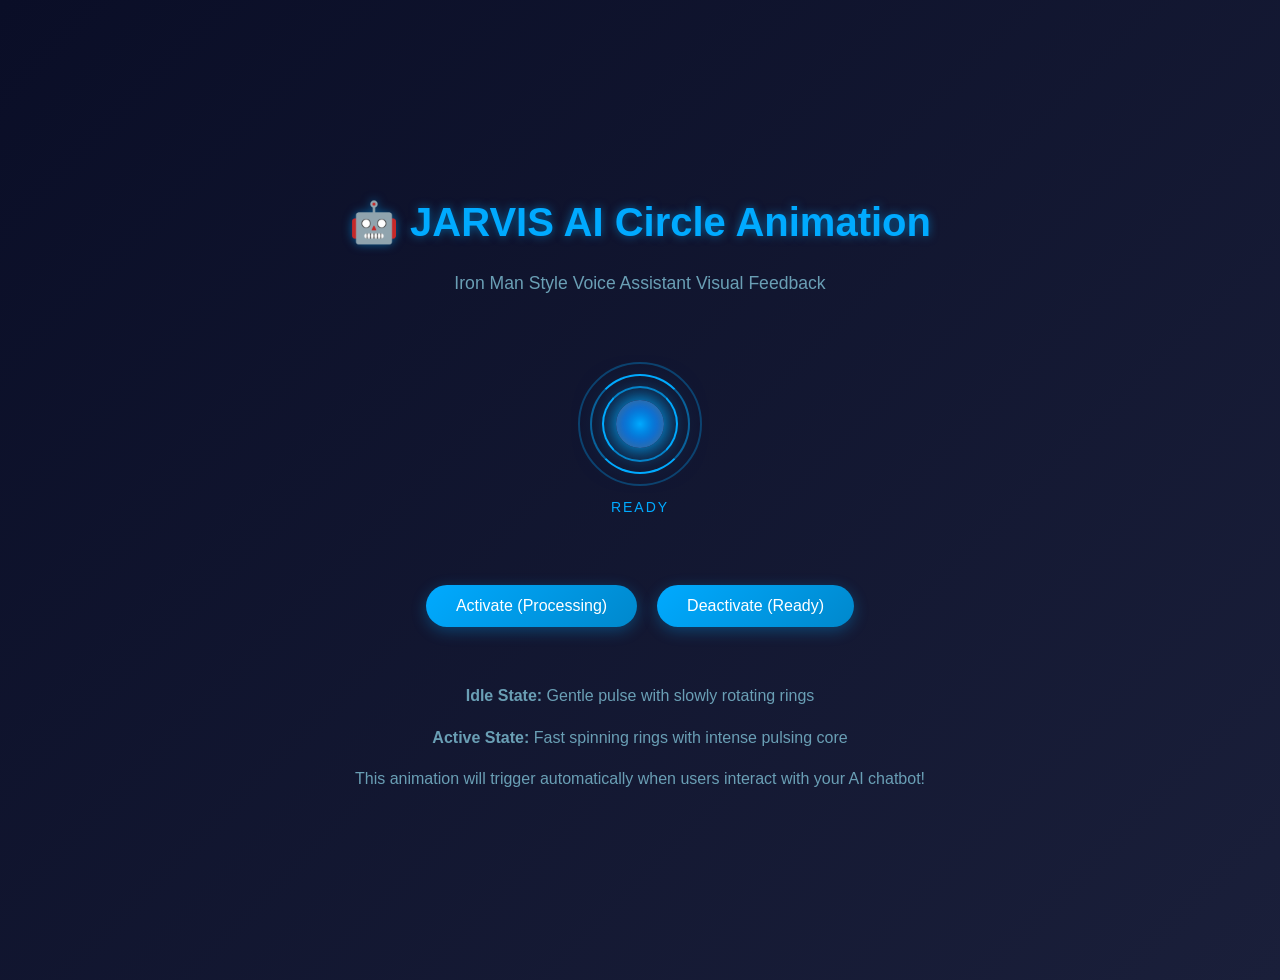
<file: jarvis-preview.html>
<!DOCTYPE html>
<html lang="en">
<head>
    <meta charset="UTF-8">
    <meta name="viewport" content="width=device-width, initial-scale=1.0">
    <title>JARVIS Animation Preview</title>
    <style>
        body {
            margin: 0;
            padding: 40px;
            background: linear-gradient(135deg, #0a0e27 0%, #1a1f3a 100%);
            font-family: 'Segoe UI', Tahoma, Geneva, Verdana, sans-serif;
            color: #fff;
            min-height: 100vh;
            display: flex;
            flex-direction: column;
            align-items: center;
            justify-content: center;
        }
        
        h1 {
            color: #00aaff;
            text-align: center;
            margin-bottom: 10px;
            font-size: 2.5em;
            text-shadow: 0 0 10px rgba(0, 170, 255, 0.5);
        }
        
        .subtitle {
            color: #6a9fb5;
            text-align: center;
            margin-bottom: 40px;
            font-size: 1.1em;
        }
        
        /* JARVIS Animation Styles */
        .jarvis-container {
            display: flex;
            flex-direction: column;
            align-items: center;
            margin: 30px 0;
        }

        .jarvis-circle {
            position: relative;
            width: 120px;
            height: 120px;
            display: flex;
            align-items: center;
            justify-content: center;
        }

        .jarvis-ring {
            position: absolute;
            border-radius: 50%;
            border: 2px solid transparent;
        }

        .ring-1 {
            width: 100%;
            height: 100%;
            border-color: rgba(0, 170, 255, 0.3);
            animation: rotate-cw 3s linear infinite;
        }

        .ring-2 {
            width: 80%;
            height: 80%;
            border-color: rgba(0, 170, 255, 0.5);
            border-top-color: #00aaff;
            border-bottom-color: #00aaff;
            animation: rotate-ccw 2s linear infinite;
        }

        .ring-3 {
            width: 60%;
            height: 60%;
            border-color: rgba(0, 170, 255, 0.7);
            border-left-color: #00aaff;
            border-right-color: #00aaff;
            animation: rotate-cw 1.5s linear infinite;
        }

        .jarvis-core {
            width: 40%;
            height: 40%;
            background: radial-gradient(circle, #00aaff 0%, #0066cc 50%, #003366 100%);
            border-radius: 50%;
            box-shadow: 0 0 20px #00aaff, 0 0 40px rgba(0, 170, 255, 0.5), inset 0 0 15px rgba(255, 255, 255, 0.3);
            animation: pulse-glow 2s ease-in-out infinite;
        }

        .jarvis-status {
            margin-top: 15px;
            font-size: 14px;
            color: #00aaff;
            text-transform: uppercase;
            letter-spacing: 2px;
        }

        /* Animations */
        @keyframes rotate-cw {
            from { transform: rotate(0deg); }
            to { transform: rotate(360deg); }
        }

        @keyframes rotate-ccw {
            from { transform: rotate(360deg); }
            to { transform: rotate(0deg); }
        }

        @keyframes pulse-glow {
            0%, 100% { 
                transform: scale(1);
                box-shadow: 0 0 20px #00aaff, 0 0 40px rgba(0, 170, 255, 0.5);
            }
            50% { 
                transform: scale(1.1);
                box-shadow: 0 0 30px #00aaff, 0 0 60px rgba(0, 170, 255, 0.7);
            }
        }

        /* Active/Thinking State */
        .jarvis-circle.active .ring-1 { animation-duration: 0.5s; }
        .jarvis-circle.active .ring-2 { animation-duration: 0.3s; }
        .jarvis-circle.active .ring-3 { animation-duration: 0.2s; }
        .jarvis-circle.active .jarvis-core {
            animation: pulse-active 0.3s ease-in-out infinite;
        }

        @keyframes pulse-active {
            0%, 100% { 
                transform: scale(1);
                box-shadow: 0 0 30px #00aaff, 0 0 60px rgba(0, 170, 255, 0.8);
            }
            50% { 
                transform: scale(1.2);
                box-shadow: 0 0 50px #00aaff, 0 0 80px rgba(0, 170, 255, 1);
            }
        }
        
        /* Button Styles */
        .controls {
            margin-top: 40px;
            display: flex;
            gap: 20px;
        }
        
        button {
            padding: 12px 30px;
            font-size: 16px;
            background: linear-gradient(135deg, #00aaff 0%, #0088cc 100%);
            color: white;
            border: none;
            border-radius: 25px;
            cursor: pointer;
            transition: all 0.3s ease;
            box-shadow: 0 4px 15px rgba(0, 170, 255, 0.3);
        }
        
        button:hover {
            transform: translateY(-2px);
            box-shadow: 0 6px 20px rgba(0, 170, 255, 0.5);
        }
        
        button:active {
            transform: translateY(0);
        }
        
        .info {
            margin-top: 40px;
            text-align: center;
            color: #6a9fb5;
            max-width: 600px;
            line-height: 1.6;
        }
    </style>
</head>
<body>
    <h1>🤖 JARVIS AI Circle Animation</h1>
    <p class="subtitle">Iron Man Style Voice Assistant Visual Feedback</p>
    
    <!-- JARVIS AI Circle -->
    <div class="jarvis-container">
        <div class="jarvis-circle" id="jarvis-circle">
            <div class="jarvis-ring ring-1"></div>
            <div class="jarvis-ring ring-2"></div>
            <div class="jarvis-ring ring-3"></div>
            <div class="jarvis-core"></div>
        </div>
        <div class="jarvis-status" id="jarvis-status">Ready</div>
    </div>
    
    <!-- Control Buttons -->
    <div class="controls">
        <button onclick="activateJarvis()">Activate (Processing)</button>
        <button onclick="deactivateJarvis()">Deactivate (Ready)</button>
    </div>
    
    <div class="info">
        <p><strong>Idle State:</strong> Gentle pulse with slowly rotating rings</p>
        <p><strong>Active State:</strong> Fast spinning rings with intense pulsing core</p>
        <p>This animation will trigger automatically when users interact with your AI chatbot!</p>
    </div>

    <script>
        const jarvisCircle = document.getElementById('jarvis-circle');
        const jarvisStatus = document.getElementById('jarvis-status');
        
        function activateJarvis() {
            jarvisCircle.classList.add('active');
            jarvisStatus.textContent = 'Processing...';
        }
        
        function deactivateJarvis() {
            jarvisCircle.classList.remove('active');
            jarvisStatus.textContent = 'Ready';
        }
        
        // Auto demo - toggle every 3 seconds
        let autoDemo = setInterval(() => {
            if (jarvisCircle.classList.contains('active')) {
                deactivateJarvis();
            } else {
                activateJarvis();
            }
        }, 3000);
        
        // Stop auto demo when user clicks a button
        document.querySelectorAll('button').forEach(btn => {
            btn.addEventListener('click', () => {
                clearInterval(autoDemo);
            });
        });
    </script>
</body>
</html>
</file>
